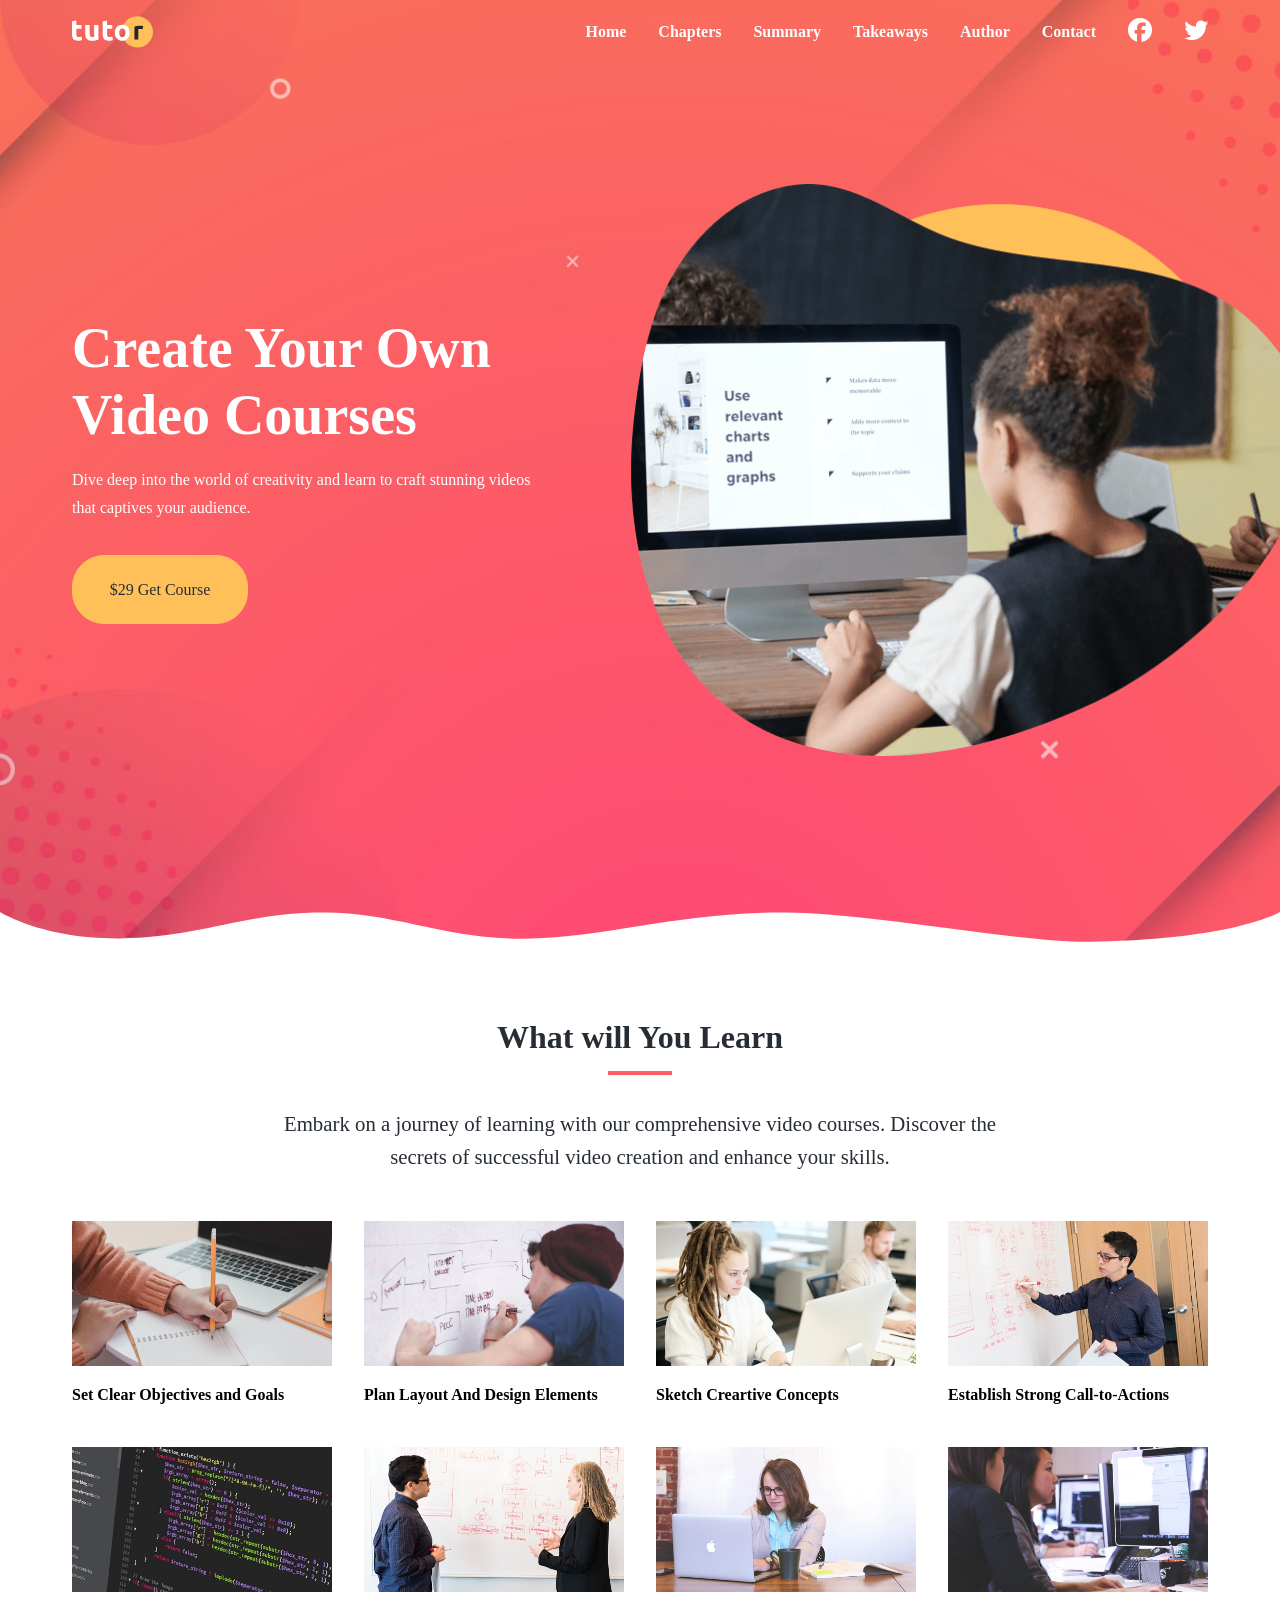
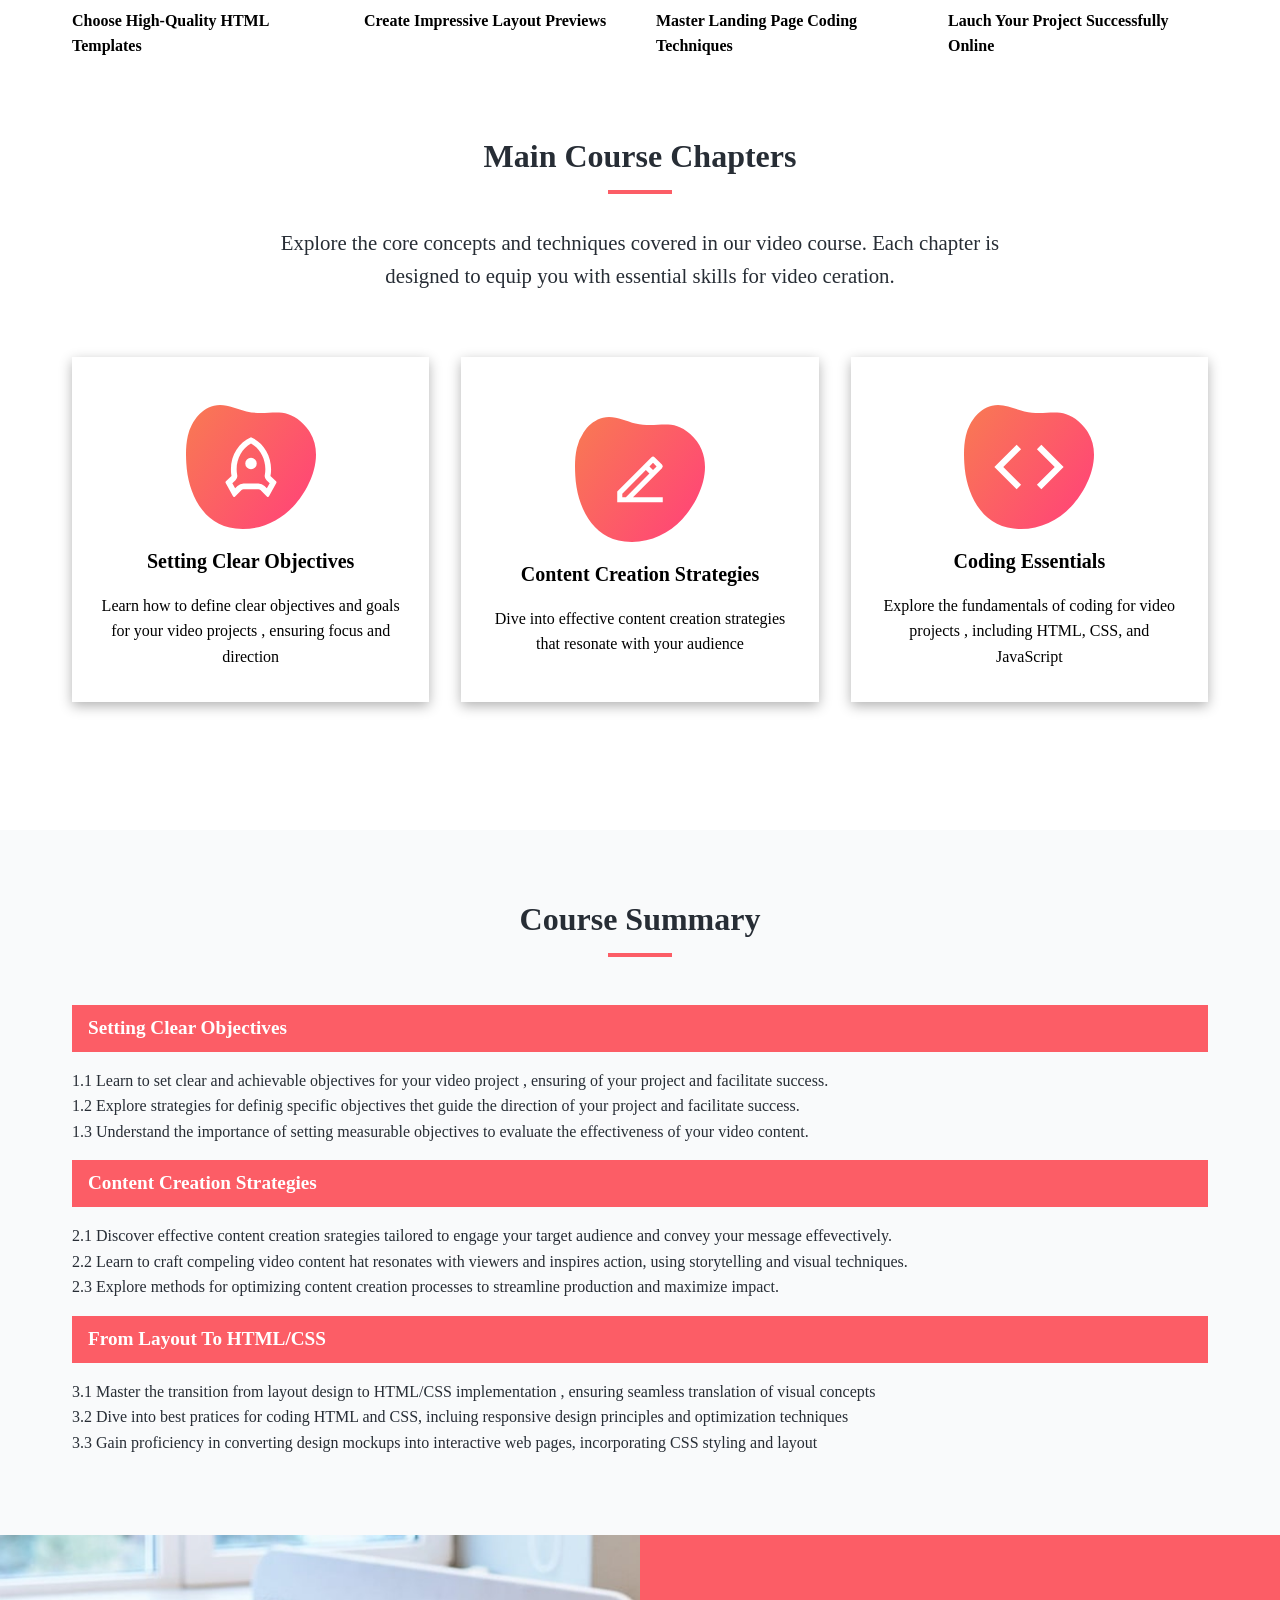
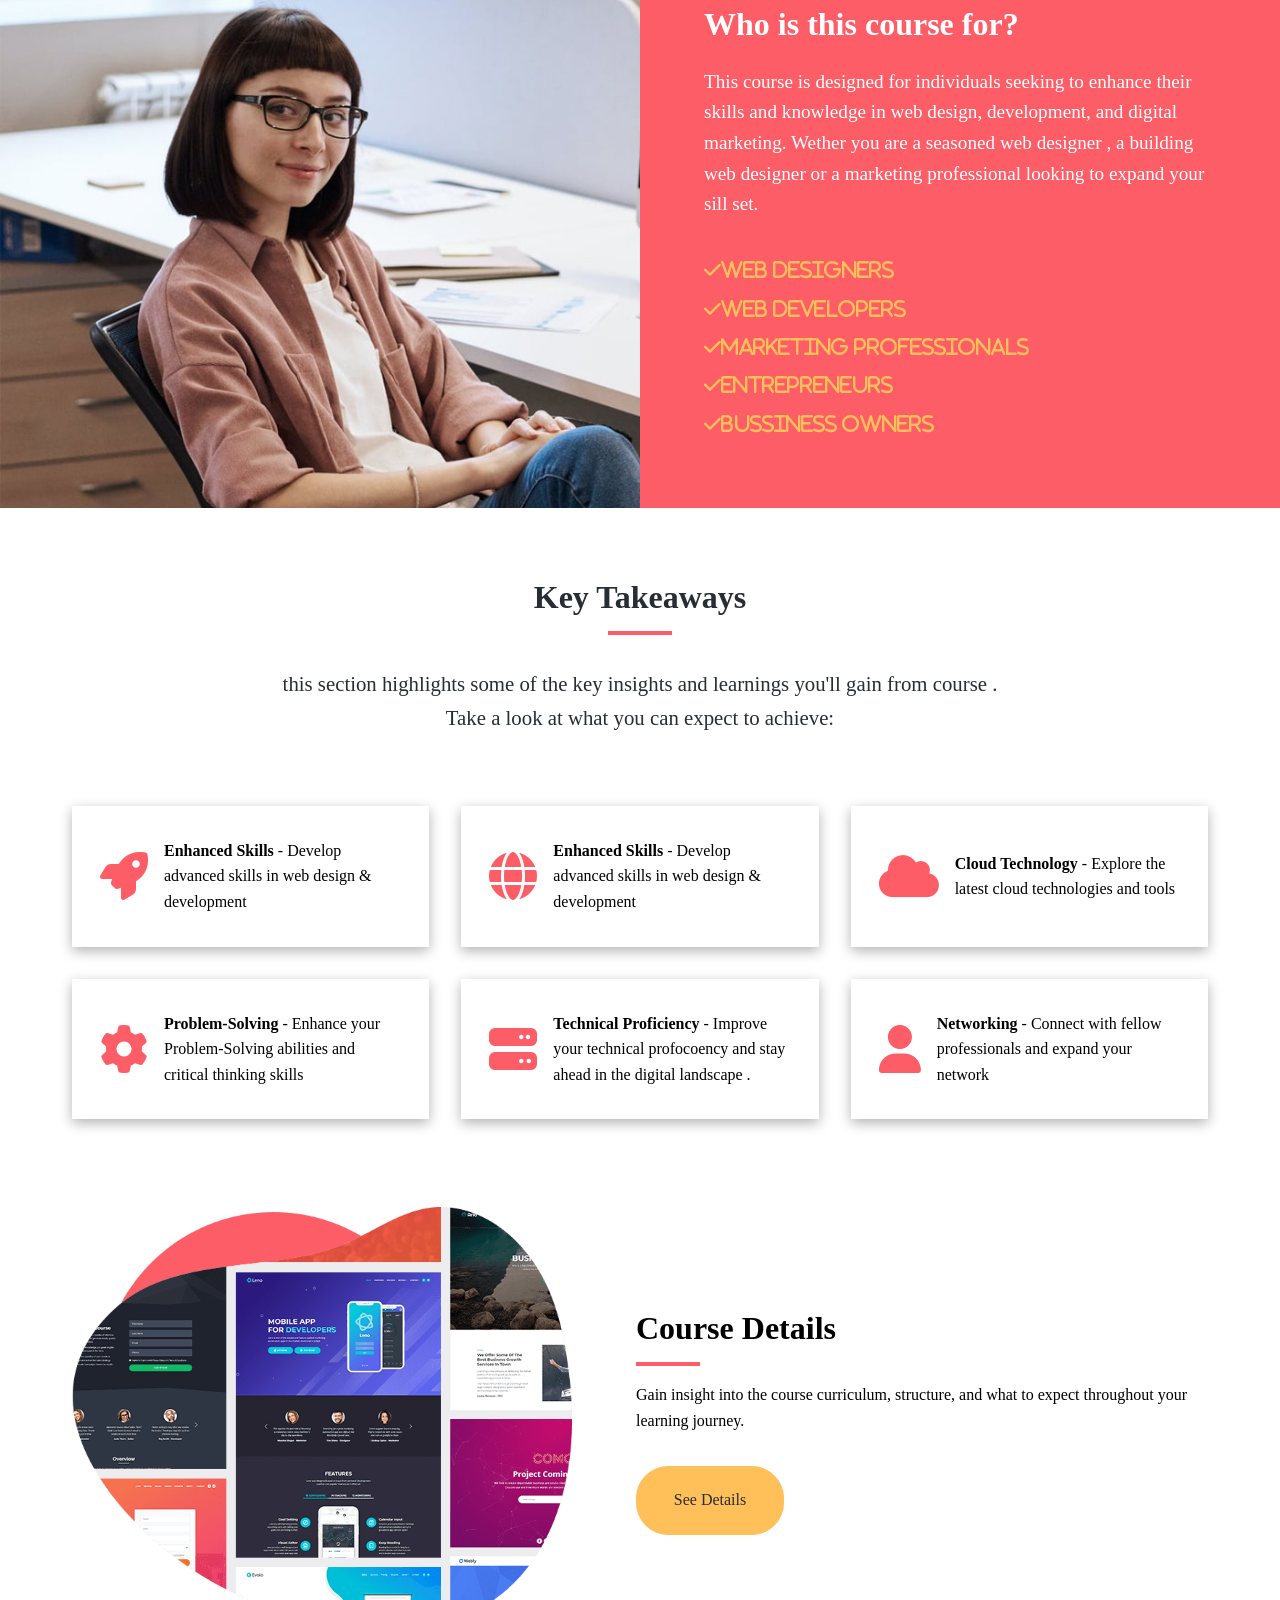
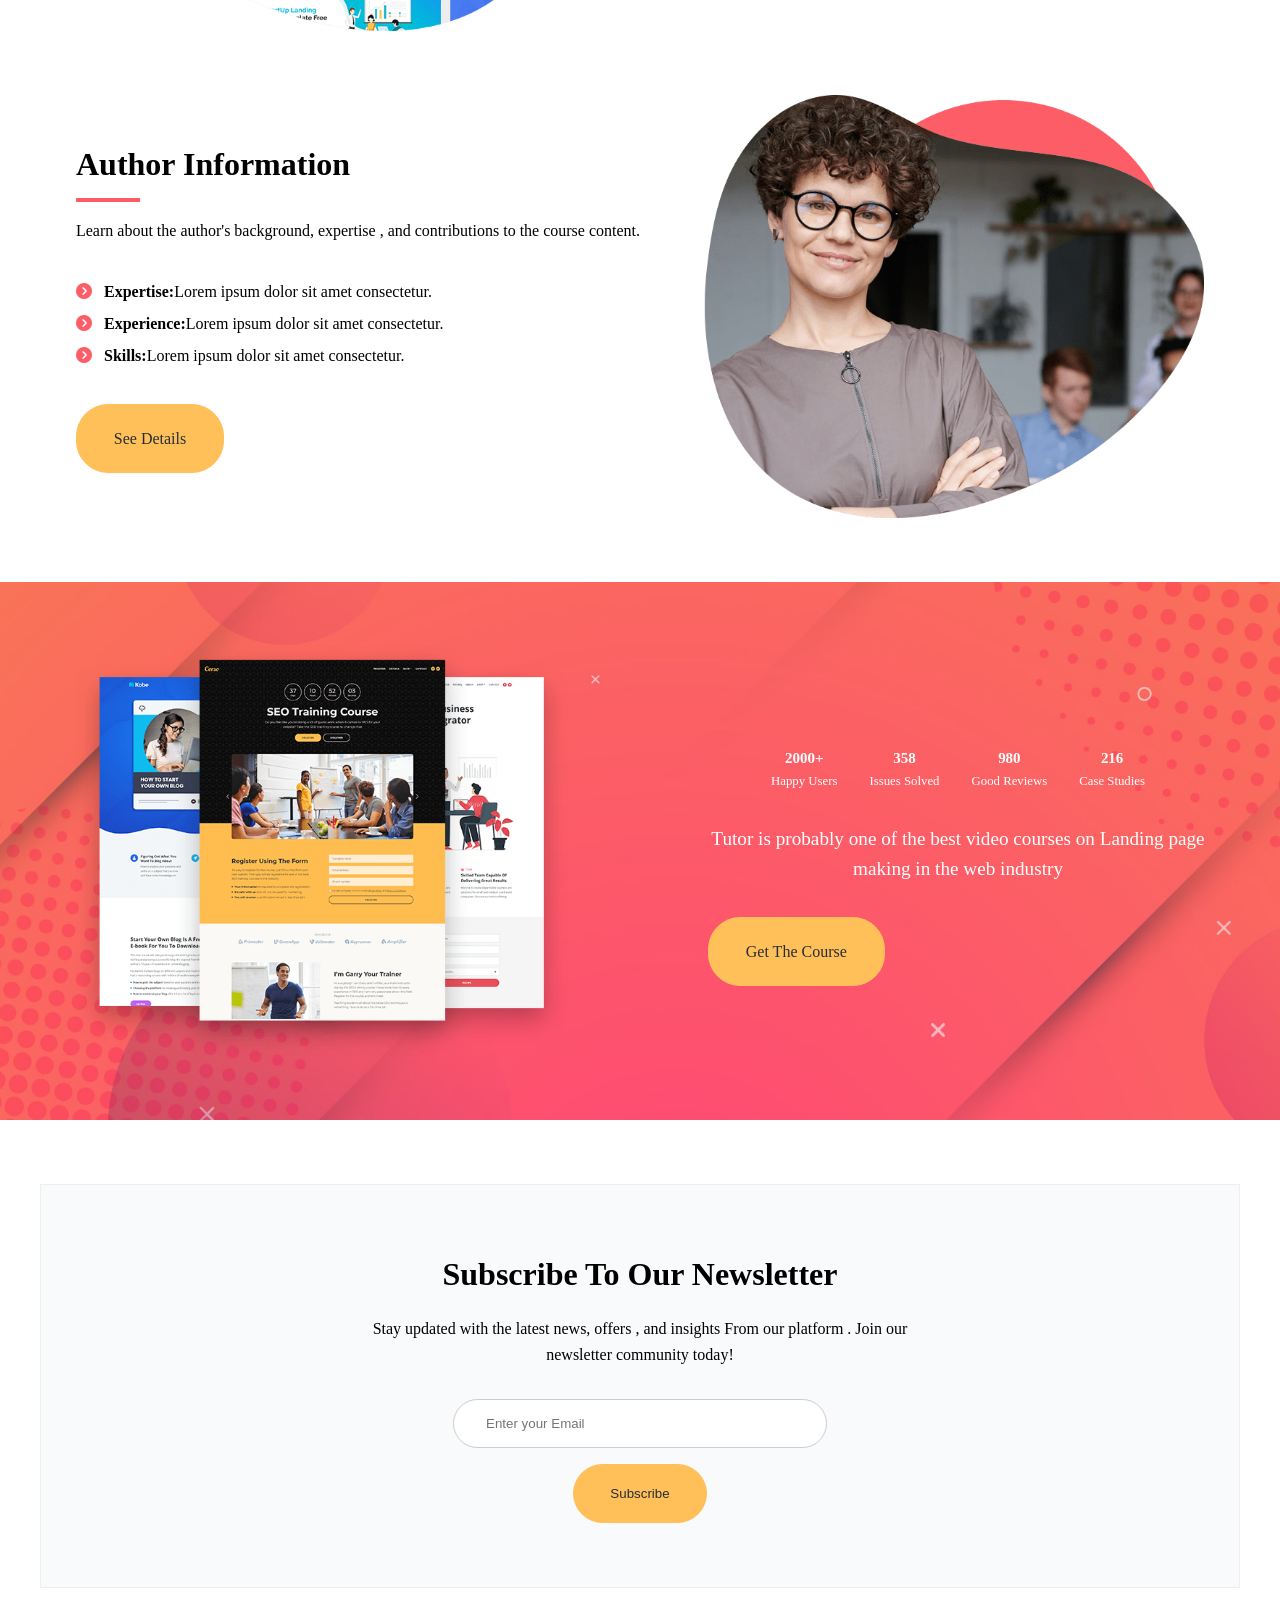
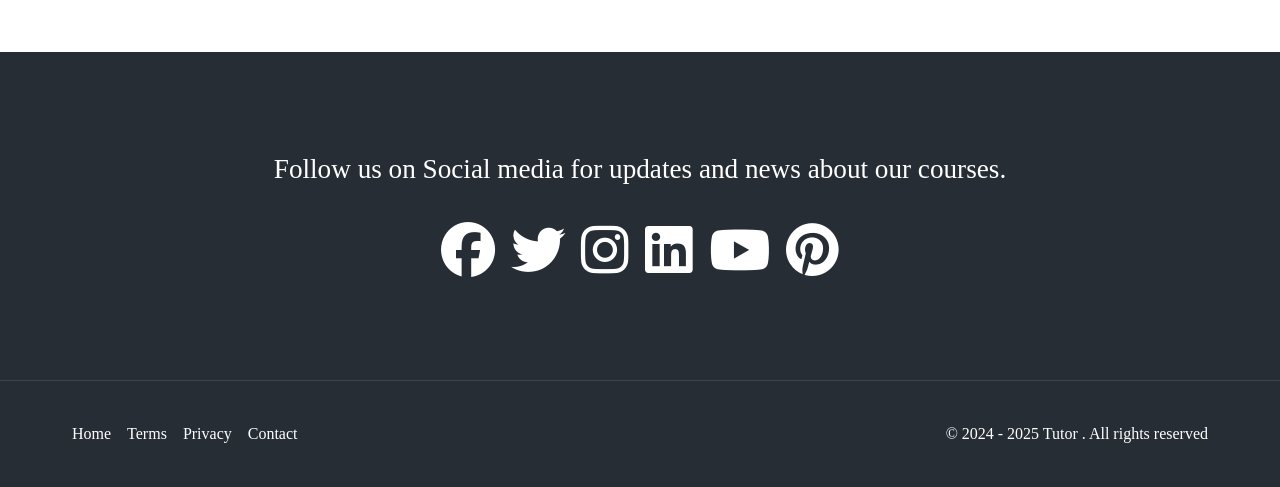
<file: index.html>
<!DOCTYPE html>
<html lang="en">
<head>
    <meta charset="UTF-8">
    <meta name="viewport" content="width=device-width, initial-scale=1.0">
    <link 
    rel="stylesheet" 
    href="https://cdnjs.cloudflare.com/ajax/libs/font-awesome/6.6.0/css/all.min.css"
     integrity="sha512-Kc323vGBEqzTmouAECnVceyQqyqdsSiqLQISBL
     29aUW4U/M7pSPA/gEUZQqv1cwx4OnYxTxve5UMg5GT6L4JJg==" 
     crossorigin="anonymous" referrerpolicy="no-referrer" 
     />
     <!-- This line help to put the check marks and also icon -->
    <link rel="stylesheet" href="https://cdnjs.cloudflare.com/ajax/libs/font-awesome/6.6.0/css/all.min.css" />
    <link rel="stylesheet" href="./CSS/style.css">
    <link rel="icon" href="./images/favicon.png">
    <title>Welcome To Tutor</title>
</head>
<body>
    <nav class="navbar">
        <div class="navbar-flex container">
            <img src="images/logo.svg" alt="Tutor">

            <div class="main-menu-items">
                <ul class="main-menu-list">
                    <li>
                        <a href="#">Home</a>
                    </li>
                    <li>
                        <a href="#chapters">Chapters</a>
                    </li>
                    <li>
                        <a href="#summary">Summary</a>
                    </li>
                    <li>
                        <a href="#takeaways">Takeaways</a>
                    </li>
                    <li>
                        <a href="#author">Author</a>
                    </li>
                    <li>
                        <a href="#contact.html">Contact</a>
                    </li>
                    <li>
                        <a href="facebook.com" target="_blank">
                            <i class="fa-brands fa-facebook"></i>
                        </a>
                    </li>
                    <li>
                        <a href="twitter.com" target="_blank">
                            <i class="fa-brands fa-twitter"></i>
                        </a>
                    </li>
                </ul>
            </div>

            <!-- Mobile Menu -->
             <div class="mobile-menu">
                <div class="mobile-menu-toggle">
                    <i class="fas fa-bars fa-2x"></i>
                </div>
                <!-- Mobile Menu Items-->
                <div class="mobile-menu-items ">
                    <ul class="mobile-menu-list">
                        <li>
                            <a href="#">Home</a>
                        </li>
                        <li>
                            <a href="#chapters">Chapters</a>
                        </li>
                        <li>
                            <a href="#summary">Summary</a>
                        </li>
                        <li>
                            <a href="#takeaways">Takeaways</a>
                        </li>
                        <li>
                            <a href="#author">Author</a>
                        </li>
                        <li>
                            <a href="#contact.html">Contact</a>
                        </li>
                        <li>
                            <a href="facebook.com" target="_blank">
                                <i class="fa-brands fa-facebook"></i>
                            </a>
                        </li>
                        <li>
                            <a href="twitter.com" target="_blank">
                                <i class="fa-brands fa-twitter"></i>
                            </a>
                        </li>
                    </ul>
                </div>
             </div>
        </div>
    </nav>

    <!-- Hero -->
     <header class="hero">
        <div class="container hero-flex">
            <div class="hero-content">
                <h1>Create Your Own Video Courses </h1>
                <p>
                    Dive deep into the world of creativity and learn to craft 
                    stunning videos that captives your audience.
                </p>
                <a href="#" class="btn">$29 Get Course</a>
            </div>
            <img src="images/header-course.png" alt="hero">
        </div>
        
        <svg
        class="frame-decoration"
        data-name="Layer 2"
        xmlns="http://www.w3.org/2000/svg"
        preserveAspectRatio="none"
        viewBox="0 0 1920 192.275"
    >
        <defs>
            <style>
                .cls-1 {
                    fill: #ffffff;
                }
            </style>
        </defs>   
        <title>frame-decoration</title>   
        <path 
            class="cls-1"
            d="M0,158.755s63.9,52.163,179.472,50.736c121.494-1.5,185.839-49.738,305.984-49.733,
            109.21,0,181.491,51.733,300.537,50.233,123.941-1.562,225.214-50.126,390.43-50.374,
            123.821-.185,353.982,58.374,458.976,56.373,217.907-4.153,284.6-57.236,284.6-57.236V351.03H0V158.755Z"
            transform="translate(0 -158.755)"
        />
    </svg>
      
     </header>

     <!-- Learn Section -->
      <section class="learn">
        <div class="container">
          <div class="section-header">
             <h2>What will You Learn </h2>
              <div class="heading-border"></div>
             <p>
                Embark on a journey of learning with our comprehensive video courses.
                Discover the secrets of successful video creation and enhance your skills.
             </p>
           </div>

           <div class="topics">
            <div class="topic">
                <div class="topic-image">
                    <img src="images/description-1.jpg" alt="topic">
                </div>
                <div class="topic-text">
                    <h3>Set Clear Objectives and Goals</h3>
                </div>
            </div>
            <div class="topic">
                <div class="topic-image">
                    <img src="images/description-2.jpg" alt="alternative">
                </div>
                <div class="topic-text">
                    <h3>Plan Layout And Design Elements</h3>
                </div>
            </div>
            <div class="topic">
                <div class="topic-image">
                    <img src="images/description-3.jpg" alt="alternative">
                </div>
                <div class="topic-text">
                    <h3>Sketch Creartive Concepts</h3>
                </div>
            </div>
            <div class="topic">
                <div class="topic-image">
                    <img src="images/description-4.jpg" alt="alternative">
                </div>
                <div class="topic-text">
                    <h3>Establish Strong Call-to-Actions</h3>
                </div>
            </div>
            <div class="topic">
                <div class="topic-image">
                    <img src="images/description-5.jpg" alt="alternative">
                </div>
                <div class="topic-text">
                    <h3>Choose High-Quality HTML Templates</h3>
                </div>
            </div>
            <div class="topic">
                <div class="topic-image">
                    <img src="images/description-6.jpg" alt="alternative">
                </div>
                <div class="topic-text">
                    <h3>Create Impressive Layout Previews</h3>
                </div>
            </div>
            <div class="topic">
                <div class="topic-image">
                    <img src="images/description-7.jpg" alt="alternative">
                </div>
                <div class="topic-text">
                    <h3>Master Landing Page Coding Techniques</h3>
                </div>
            </div>
            <div class="topic">
                <div class="topic-image">
                    <img src="images/description-8.jpg" alt="alternative">
                </div>
                <div class="topic-text">
                    <h3>Lauch Your Project Successfully Online</h3>
                </div>
            </div>
           </div>
        </div>
      </section>

      <!-- Course Chapter Section -->
       <section class="chapters section" id="chapters">
        <div class="container">
            <div class="section-header">
                <h2>Main Course Chapters</h2>
                <div class="heading-border"></div>
                <p>
                    Explore the core concepts and techniques covered in our video course. 
                    Each chapter is designed to equip you with essential skills for video ceration.
                </p>
            </div>
            <div class="chapter-cards">
                <div class="card">
                    <img src="images/chapters-icon-1.svg" alt="chapter 1">
                    <h3>Setting Clear Objectives</h3>
                    <p>
                        Learn how to define clear objectives and goals for
                         your video projects , ensuring focus and direction
                    </p>
                </div>
                <div class="card">
                    <img src="images/chapters-icon-2.svg" alt="chapter 2">
                    <h3>Content Creation Strategies </h3>
                    <p>
                       Dive into effective content creation strategies that resonate
                       with your audience
                    </p>
                </div>
                <div class="card">
                    <img src="images/chapters-icon-3.svg" alt="chapter 3">
                    <h3>Coding Essentials</h3>
                    <p>
                        Explore the fundamentals of coding for video projects , including HTML,
                        CSS, and JavaScript
                    </p>
                </div>
            </div>
        </div>
       </section>

       <!-- Course Summary-->
        <section class="summary" id="summary">
            <div class="container">
                <div class="section-header">
                    <h2>Course Summary</h2>
                    <div class="heading-border"></div>
                </div>
                <div class="ection-lists">
                    <div class="list">
                        <div class="list-header">Setting Clear Objectives</div>
                        <div class="list-item">
                            1.1 Learn to set clear and achievable objectives for your video project 
                            , ensuring of your project and facilitate success.
                        </div>
                        <div class="list-item">
                            1.2 Explore strategies for definig specific objectives thet guide the 
                            direction of your project and facilitate success.
                        </div>
                        <div class="list-item">
                            1.3 Understand the importance of setting measurable objectives to 
                            evaluate the effectiveness of your video content.
                        </div>
                    </div>

                    <div class="list">
                        <div class="list-header">Content Creation Strategies</div>
                        <div class="list-item">
                            2.1 Discover effective content creation srategies tailored to 
                            engage your target audience and convey your message effevectively.
                        </div>
                        <div class="list-item">
                            2.2 Learn to craft compeling video content hat resonates with 
                            viewers and inspires action, using storytelling and visual techniques.
                        </div>
                        <div class="list-item">
                            2.3 Explore methods for optimizing content creation processes to 
                            streamline production and maximize impact.
                        </div>
                    </div>

                    <div class="list">
                        <div class="list-header">From Layout To HTML/CSS</div>
                        <div class="list-item">
                            3.1 Master the transition from layout design to HTML/CSS
                            implementation , ensuring seamless translation of visual concepts
                        </div>
                        <div class="list-item">
                            3.2 Dive into best pratices for coding HTML and CSS, incluing 
                            responsive design principles and optimization techniques
                        </div>
                        <div class="list-item">
                            3.3 Gain proficiency in converting design mockups into interactive web
                            pages, incorporating CSS styling and layout
                        </div>
                    </div>
                </div>
            </div>
        </section>

        <!-- Info -->
         <section class="info" id="info">
            <div class="info-container">
                <div class="info-left"></div>
                <div class="info-content">
                    <h2>Who is this course for?</h2>
                    <p>
                        This course is designed for individuals seeking to enhance their skills 
                        and knowledge in web design, development, and digital marketing. Wether you 
                        are a seasoned web designer , a building web designer or a marketing professional 
                        looking to expand your sill set.
                    </p>
                    <ul>
                        <li><i class="fas fa-check">Web Designers</i></li>
                        <li><i class="fas fa-check">Web Developers</i></li>
                        <li><i class="fas fa-check">Marketing Professionals</i></li>
                        <li><i class="fas fa-check">Entrepreneurs</i></li>
                        <li><i class="fas fa-check">Bussiness Owners</i></li>
                    </ul>
                </div>
            </div>
        </section>

         <!-- Takeaways -->
        <section class="takeaways section" id="takeaways">
            <div class="container">
                <div class="section-header">
                    <h2>Key Takeaways</h2>
                    <div class="heading-border"></div>
                    <p>
                        this section highlights some of the key insights and learnings you'll
                        gain from course . Take a look at what you can expect to achieve:
                    </p>
                </div>
                <div class="takeaways-cards">
                    <div class="card">
                        <i class="fas fa-rocket fa-3x text-primary"></i>
                        <p>
                            <strong>Enhanced Skills</strong> - Develop advanced skills in web 
                            design & development
                        </p>
                    </div>
                    <div class="card">
                        <i class="fas fa-globe fa-3x text-primary"></i>
                        <p>
                            <strong>Enhanced Skills</strong> - Develop advanced skills in web 
                            design & development
                        </p>
                    </div>
                    <div class="card">
                        <i class="fas fa-cloud fa-3x text-primary"></i>
                        <p>
                            <strong>Cloud Technology</strong> - Explore the latest cloud
                            technologies and tools 
                        </p>
                    </div>
                    <div class="card">
                        <i class="fas fa-cog fa-3x text-primary"></i>
                        <p>
                            <strong>Problem-Solving</strong> - Enhance your Problem-Solving
                            abilities and critical thinking skills 
                        </p>
                    </div>
                    <div class="card">
                        <i class="fas fa-server fa-3x text-primary"></i>
                        <p>
                            <strong>Technical Proficiency</strong> - Improve your technical profocoency and 
                            stay ahead in the digital landscape .
                        </p>
                    </div>
                    <div class="card">
                        <i class="fas fa-user fa-3x text-primary"></i>
                        <p>
                            <strong>Networking</strong> - Connect with fellow professionals and
                            expand your network 
                        </p>
                    </div>
                </div>
            </div>
        </section>

        <!-- Course Details  -->
         <section class="details section" id="details">
            <div class="container details-flex">
                <img src="images/details.png" alt="details">
                <div class="details-content">
                    <h2>Course Details</h2>
                    <div class="heading-border"></div>
                    <p>
                        Gain insight into the course curriculum, structure, and what to expect 
                        throughout your learning journey.
                    </p>
                    <a href="" class="btn">See Details</a>
                </div>
            </div>
         </section>

         <!-- Author Info  -->
         <section class="details section" id="author">
            <div class="container details-flex">
                <img src="images/author.png" alt="details">
                <div class="details-content">
                    <h2>Author Information</h2>
                    <div class="heading-border"></div>
                    <p>
                        Learn about the author's background, expertise , and contributions to the 
                        course content.
                    </p>
                    <ul>
                        <li>
                            <i class="fas fa-chevron-circle-right text-primary"></i>
                            <strong>Expertise:</strong>Lorem ipsum dolor sit amet consectetur.
                        </li>
                        <li>
                            <i class="fas fa-chevron-circle-right text-primary"></i>
                            <strong>Experience:</strong>Lorem ipsum dolor sit amet consectetur.
                        </li>
                        <li>
                            <i class="fas fa-chevron-circle-right text-primary"></i>
                            <strong>Skills:</strong>Lorem ipsum dolor sit amet consectetur.
                        </li>
                    </ul>
                    <a href="" class="btn">See Details</a>
                </div>
            </div>
         </section>

         <!-- Stats  -->
          <section class="stats section" id="stats">
            <div class="container stats-flex">
                <img src="images/stats.png" alt="stats">
                <div class="stats-content">
                    <div class="stats-numbers">
                        <div>
                            <h3>2000+</h3>
                            <p>Happy Users</p>
                        </div>
                        <div>
                            <h3>358</h3>
                            <p>Issues Solved</p>
                        </div>
                        <div>
                            <h3>980</h3>
                            <p>Good Reviews</p>
                        </div>
                        <div>
                            <h3>216</h3>
                            <p>Case Studies</p>
                        </div>
                    </div>

                    <p class="stats-text">
                        Tutor is probably one of the best video courses on Landing
                        page making in the web industry
                    </p>
                    <a href="#" class="btn">Get The Course</a>
                </div>
            </div>
          </section>

          <!-- Newsletter  -->
           <section class="newsletter section" id="newsletter">
             <div class="container newsletter-flex">
                <h2>Subscribe To Our Newsletter</h2>
                <p>
                    Stay updated with the latest news, offers , and insights From
                    our platform . Join our newsletter community today!
                </p>
                <form >
                    <input type="email" name="email" id="email" placeholder="Enter your Email">
                    <button type="Submit" class="btn">Subscribe</button>
                </form>
             </div>
           </section>

           <!-- Social  -->
            <section class="social section">
                <div class="container">
                    <p>
                        Follow us on Social media for updates and news about our 
                        courses.
                    </p>
                    <div class="social-icons">
                        <a href="#"><i class="fa-brands fa-facebook fa-2x"></i></a>
                        <a href="#"><i class="fa-brands fa-twitter fa-2x"></i></a>
                        <a href="#"><i class="fa-brands fa-instagram fa-2x"></i></a>
                        <a href="#"><i class="fa-brands fa-linkedin fa-2x"></i></a>
                        <a href="#"><i class="fa-brands fa-youtube fa-2x"></i></a>
                        <a href="#"><i class="fa-brands fa-pinterest fa-2x"></i></a>
                    </div>
                </div>
            </section>

            <footer class="footer"> 
                <div class="container footer-flex">
                    <ul class="footer-links">
                        <li><a href="#">Home</a></li>
                        <li><a href="#">Terms</a></li>
                        <li><a href="#">Privacy</a></li>
                        <li><a href="contact.html">Contact</a></li>
                    </ul>
                    <p>&copy; 2024 - 2025 Tutor . All rights reserved </p>
                </div>
            </footer>

    <script src="js/script.js"></script>
</body>
</html>
</file>
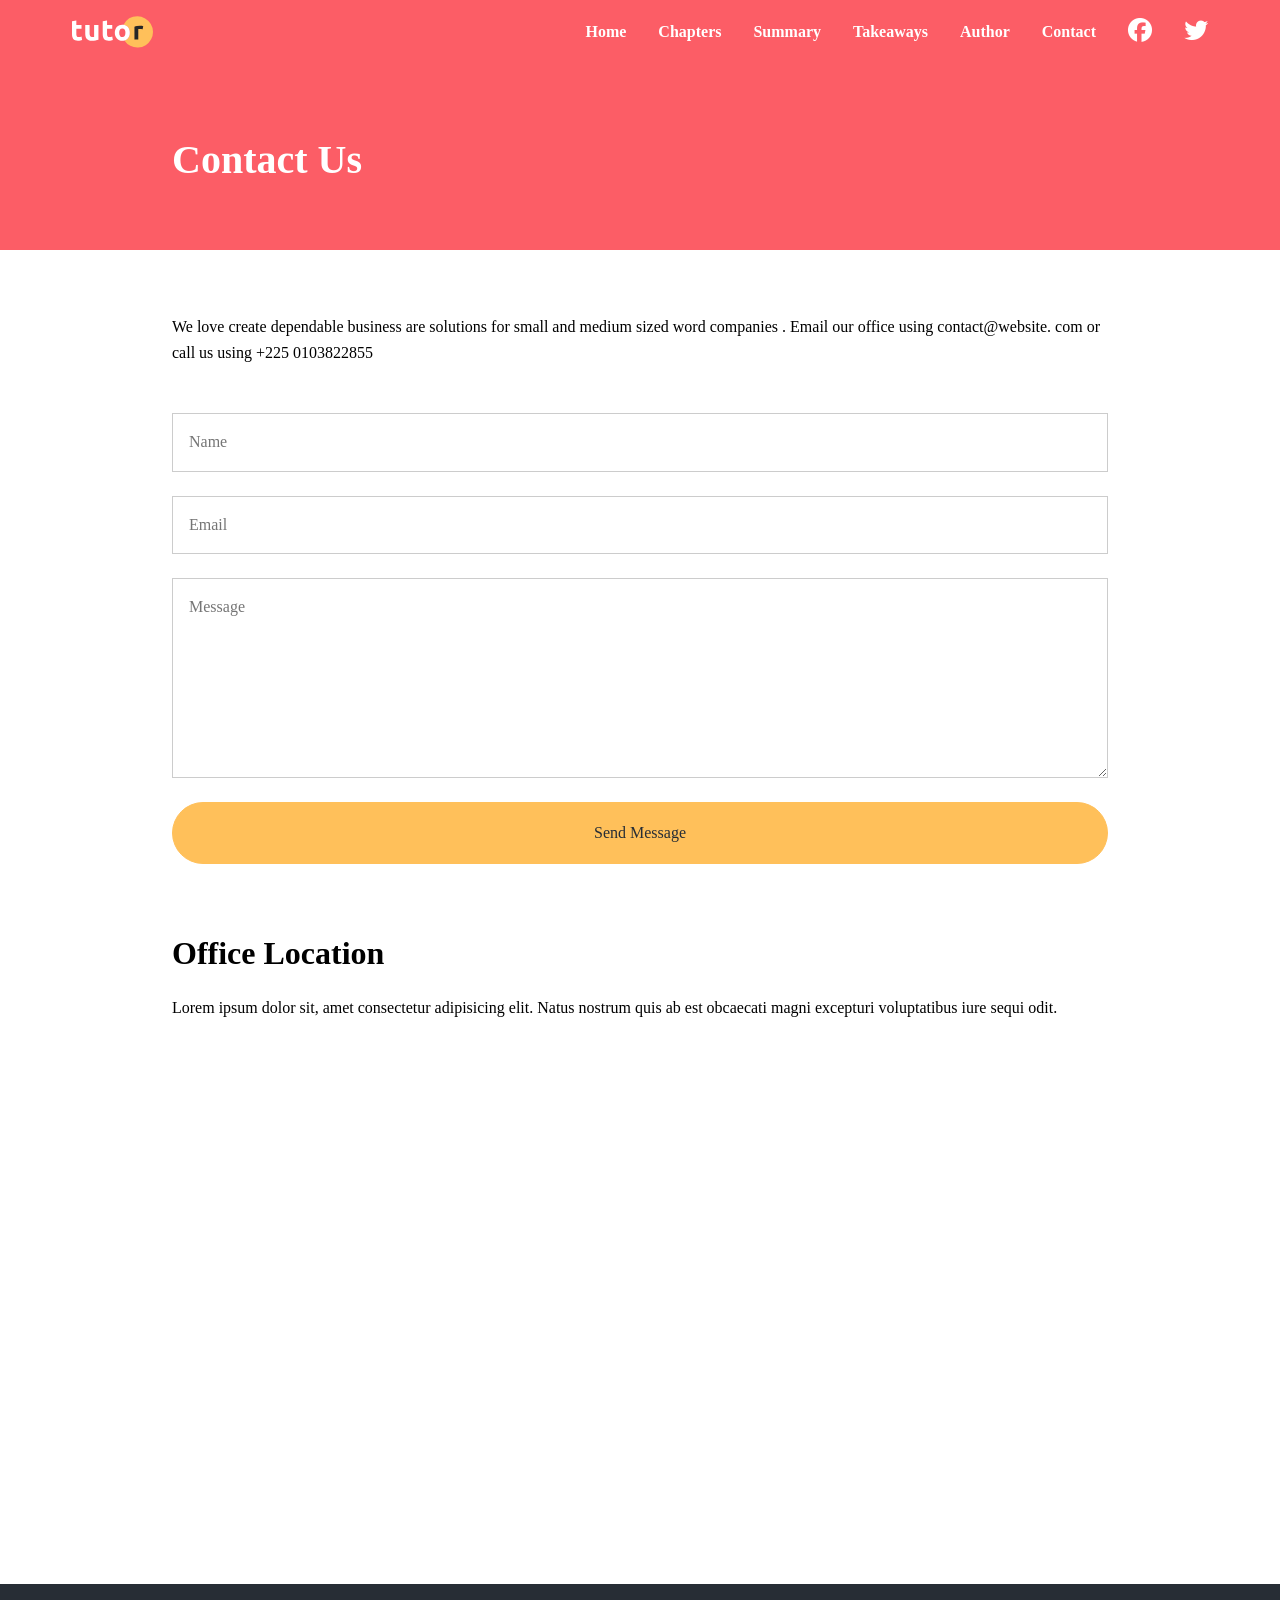
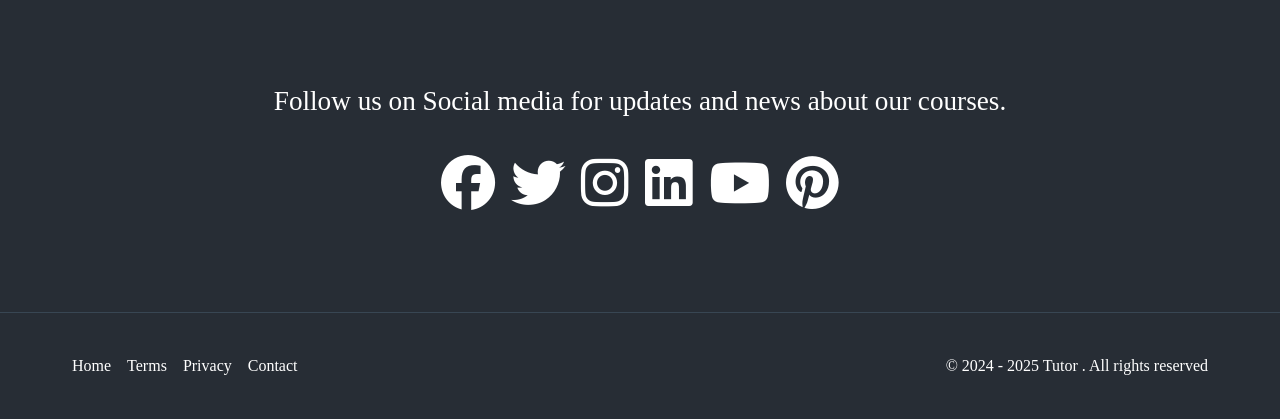
<file: contact.html>
<!DOCTYPE html>
<html lang="en">
<head>
    <meta charset="UTF-8">
    <meta name="viewport" content="width=device-width, initial-scale=1.0">
    <link 
    rel="stylesheet" 
    href="https://cdnjs.cloudflare.com/ajax/libs/font-awesome/6.6.0/css/all.min.css"
     integrity="sha512-Kc323vGBEqzTmouAECnVceyQqyqdsSiqLQISBL
     29aUW4U/M7pSPA/gEUZQqv1cwx4OnYxTxve5UMg5GT6L4JJg==" 
     crossorigin="anonymous" referrerpolicy="no-referrer" 
     />
     <!-- This line help to put the check marks and also icon -->
    <link rel="stylesheet" href="https://cdnjs.cloudflare.com/ajax/libs/font-awesome/6.6.0/css/all.min.css" />
    <link rel="stylesheet" href="./CSS/style.css">
    <link rel="icon" href="./images/favicon.png">
    <title>Welcome To Tutor</title>
</head>
<body>
    <nav class="navbar">
        <div class="navbar-flex container">
            <img src="images/logo.svg" alt="Tutor">

            <div class="main-menu-items">
                <ul class="main-menu-list">
                    <li>
                        <a href="#">Home</a>
                    </li>
                    <li>
                        <a href="#chapters">Chapters</a>
                    </li>
                    <li>
                        <a href="#summary">Summary</a>
                    </li>
                    <li>
                        <a href="#takeaways">Takeaways</a>
                    </li>
                    <li>
                        <a href="#author">Author</a>
                    </li>
                    <li>
                        <a href="#contact.html">Contact</a>
                    </li>
                    <li>
                        <a href="facebook.com" target="_blank">
                            <i class="fa-brands fa-facebook"></i>
                        </a>
                    </li>
                    <li>
                        <a href="twitter.com" target="_blank">
                            <i class="fa-brands fa-twitter"></i>
                        </a>
                    </li>
                </ul>
            </div>

            <!-- Mobile Menu -->
             <div class="mobile-menu">
                <div class="mobile-menu-toggle">
                    <i class="fas fa-bars fa-2x"></i>
                </div>
                <!-- Mobile Menu Items-->
                <div class="mobile-menu-items ">
                    <ul class="mobile-menu-list">
                        <li>
                            <a href="#">Home</a>
                        </li>
                        <li>
                            <a href="#chapters">Chapters</a>
                        </li>
                        <li>
                            <a href="#summary">Summary</a>
                        </li>
                        <li>
                            <a href="#takeaways">Takeaways</a>
                        </li>
                        <li>
                            <a href="#author">Author</a>
                        </li>
                        <li>
                            <a href="#contact.html">Contact</a>
                        </li>
                        <li>
                            <a href="facebook.com" target="_blank">
                                <i class="fa-brands fa-facebook"></i>
                            </a>
                        </li>
                        <li>
                            <a href="twitter.com" target="_blank">
                                <i class="fa-brands fa-twitter"></i>
                            </a>
                        </li>
                    </ul>
                </div>
             </div>
        </div>
    </nav>
        <!-- Inner Header-->
         <header class="inner-header">
            <div class="container-sm">
                <h1>Contact Us</h1>
            </div>
         </header>

         <section class="contact-form section">
            <div class="container-sm">
                <p>
                    We love create dependable business are solutions for small and medium 
                    sized word companies . Email our office using contact@website.
                    com or call us using +225 0103822855
                </p>

                <form>
                    <input type="text" name="name" placeholder="Name">
                    <input type="email" name="email" placeholder="Email">
                    <textarea name="message" placeholder="Message"></textarea>
                    <button type="submit" class="btn">Send Message</button>
                </form>
            </div>
         </section>

         <!-- Location -->
            <section class="location section">
                <div class="container-sm">
                    <h2>Office Location</h2>
                    <p>Lorem ipsum dolor sit, amet consectetur 
                        adipisicing elit. Natus nostrum quis ab est obcaecati 
                        magni excepturi voluptatibus iure sequi odit.</p>
                        <div class="map">
                            <iframe 
                            src="https://www.google.com/maps/embed?pb=!1m18!1m12!1m3!1d1241.5303553091994!2d-0.14076024298621118!3d51.51210217963597!2m3!1f0!2f0!3f0!3m2!1i1024!2i768!4f13.1!3m3!1m2!1s0x487604d502268421%3A0x6a7d62889992f993!2sRegent+St%2C+Soho%2C+London+W1B+5TH%2C+UK!5e0!3m2!1sen!2sro!4v1476174541049" 
                            allowfullscreen>
                        </iframe>
                        </div>
                </div>
            </section>



           <!-- Social  -->
            <section class="social section">
                <div class="container">
                    <p>
                        Follow us on Social media for updates and news about our 
                        courses.
                    </p>
                    <div class="social-icons">
                        <a href="#"><i class="fa-brands fa-facebook fa-2x"></i></a>
                        <a href="#"><i class="fa-brands fa-twitter fa-2x"></i></a>
                        <a href="#"><i class="fa-brands fa-instagram fa-2x"></i></a>
                        <a href="#"><i class="fa-brands fa-linkedin fa-2x"></i></a>
                        <a href="#"><i class="fa-brands fa-youtube fa-2x"></i></a>
                        <a href="#"><i class="fa-brands fa-pinterest fa-2x"></i></a>
                    </div>
                </div>
            </section>

            <footer class="footer"> 
                <div class="container footer-flex">
                    <ul class="footer-links">
                        <li><a href="#">Home</a></li>
                        <li><a href="#">Terms</a></li>
                        <li><a href="#">Privacy</a></li>
                        <li><a href="contact.html">Contact</a></li>
                    </ul>
                    <p>&copy; 2024 - 2025 Tutor . All rights reserved </p>
                </div>
            </footer>

    <script src="js/script.js"></script>
</body>
</html>
</file>
<file: CSS/style.css>
*,
*::before,
*::after{
    margin: 0;
    padding: 0;
    box-sizing: border-box;
}

:root{
    --primary-color: #fc5d66;
    --secondary-color: #ffc05a;
    --light-color: #f9fafb;
    --dark-color: #272d35;
}

html,
body{
    font-family: 'Times New Roman', Times, serif;
    line-height: 1.6;
    scroll-behavior: smooth;
}

a{
    text-decoration: none;
}

ul{
    list-style: none;
}

img{
    max-width: 100%;
}

/* Utility Classes */

.container {
    max-width: 1200px;
    margin: 0 auto;
    padding: 0 2rem;
}

.container-sm{
    max-width: 1000px;
    margin: 0 auto;
    padding: 0 2rem;
}

.btn{
    display: inline-block;
    padding: 1.3rem 2.3rem;
    border: 1px solid var(--secondary-color);
    border-radius: 32px;
    background: var(--secondary-color);
    color: var(--dark-color);
    cursor: pointer;
    transition: all 0.2s;
}

.btn:hover{
    background: var(--primary-color);
    color: #fff;
    border-color:#fff;
}

/* Text Classes*/
.text-primary {
    color: var(--primary-color);
}

.text-secondary {
    color: var(--secondary-color);
}

.section{
    margin: 4rem 0;
}

/* Section Header*/
.section-header{
    max-width: 750px;
    margin: 0 auto;
    text-align: center;
    margin-bottom: 3rem;
}

.section-header h2{
    font-size: 2rem;
    font-weight: 700;
    color: var(--dark-color);
    margin-bottom: 0.5rem;
}

.section-header{
    font-size: 1.3rem;
    color: var(--dark-color);
}

.heading-border{
    width: 64px;
    height: 4px;
    background: var(--primary-color);
    margin: 0 auto 2rem;
}

/* Card*/
.card{
    display: flex;
    flex-direction: column;
    align-items: center;
    justify-content: center;
    text-align: center;
    padding: 2rem 1.75rem;
    background: #fff;
    box-shadow: 0 4px 12px 0 rgba(0, 0, 0, 0.3);
}

/* Navbar */
.navbar{
    background: transparent;
    color: white;
    padding: 1rem 2rem;
    position: fixed;
    top: 0;
    right: 0;
    left: 0;
    z-index: 1000;
    transition: background-color 0.3s ease-in-out;
}

.navbar.navbar-scroll{
    background-color: rgba(235, 77, 85, 0.8);
    backdrop-filter: blur(10px);
}

.navbar-flex{
    display: flex;
    justify-content: space-between;
    align-items: center;
}

.navbar img{
    width: 81px;
    height: 32px;
}

.navbar .main-menu-list{
    display: flex;
    align-items: center;
    gap: 2rem;
    font-weight: 600;
}

.navbar a{
    color: #fff;
}

.navbar a:hover{
    color: var(--secondary-color);
}

.navbar i{
    font-size: 1.5rem;
}

/* Mobile Menu */
.mobile-menu{
    display: none;
  }

.navbar .mobile-menu-togggle{
    color: #fff;
    cursor: pointer;
}

.navbar .mobile-menu-items{
    position: absolute;
    top: 100%;
    left: 0;
    width: 100%;
    background: rgba(0, 0, 0, 0.8);
    opacity: 0.95;
    padding: 3rem 2rem;
    text-align: center;
    box-shadow: 0 2px 5px rgba(0, 0, 0, 0.1);
    border-top: 1px solid rgba(255, 255, 255, 0.1);
    transform: translateX(100%);
    transition: transform 0.3s ease;
}

.navbar .mobile-menu-items.active{
    transform: translateX(0);
}

.navbar .mobile-menu-list{
    display: flex;
    flex-direction: column;
    gap: 2rem;
    font-size: 1.2rem;
}

.hero{
    background: #000 url('../images/header-background.jpg') center center/cover no-repeat;
    padding: 11.5rem 2rem 8rem;
    color: #fff;
    overflow-x: hidden;
    position: relative;
}

.hero-flex{
    display: flex;
    justify-content: space-between;
    align-items: center;
    gap: 6rem;
    padding-bottom: 8rem;
}

.hero h1{
    font-size: 3.5rem;
    line-height: 1.2;
    font-weight: 700;
    margin-bottom: 1rem;
}

.hero p{
    font-size: 1.2 rem;
    margin-bottom: 2rem;
    line-height: 1.8;
    font-weight: 400;
}

.hero img{
    width: 100%;
    margin-right:-100px ;
}

.hero .frame-decoration{
    position: absolute;
    bottom: 0;
    left: 0;
    width: 100%;
    height: 100px;
}

/* Topics */
.topics{
    display: grid;
    grid-template-columns: repeat(4,1fr);
    gap: 2rem;
}

.topic img{
    transition: transform 0.3s;
}

.topic img:hover{
    transform: scale(1.1);
}

.topic h3{
    font-size: 1rem;
    font-weight: 700;
    margin: 0.5rem 0;
}

/* Chapters Cards*/
.chapter-cards{
    display: grid;
    grid-template-columns: repeat(3,1fr);
    gap: 2rem;
    padding: 1rem 0 4rem;

}

.chapter-cards img{
    width: 130px;
    margin-top: 1rem;
}

.chapter-cards h3{
    font-size: 1.25rem;
    font-weight: 700;
    margin: 1rem 0;
}

/* Summary */
.summary{
    background: var(--light-color);
    color: var(--dark-color);
    padding: 4rem 2rem 5rem;
}

.summary .section-lists{
    background: #fff;
    padding: 2rem;
}

.summary .list-header{
    background: var(--primary-color);
    color: #fff;
    padding: 0.5rem 1rem;
    font-size: 1.2rem;
    font-weight: 700;
    margin: 1rem 0;
}
summary .list-item{
    padding: 1.4rem 1rem;
    border-bottom: 1px solid #f1f4f6;
    
}

summary .list-item:last-child{
    border-bottom: none;
}

/* Info Section */
.info-container {
    background: url('../images/audience.jpg') top center/cover no-repeat;
    display: flex;
}

.info-content {
    background-color: var(--primary-color);
    color: #fff;
    flex: 1;
    padding: 4rem;
}

.info-content h2{
    font-size: 2rem;
    margin-bottom: 1rem;
    font-weight: 700;
}

.info-content p {
    font-size: 1.2rem;
    margin-bottom: 2rem;
}

.info-content ul li {
    font-size: 1.2rem;
    line-height: 2;
}

.info-content i {
    margin-right: 0.5rem;
    color: var(--secondary-color);
}

.info-left{
    width: 50%;
}

/* TakeAways */
.takeaways-cards{
    display: grid;
    grid-template-columns: repeat(3, 1fr);
    gap: 2rem;
    padding: 1.5rem 0;
}

.takeaways-cards .card{
    flex-direction: row;
    text-align: left;
}

.takeaways-cards .card i {
    margin-right: 1rem;
}

/* Details */
.details .details-flex {
    display: flex;
    gap:  4rem;
    align-items: center;
    justify-content: center;
}

.details img{
    width: 100%;
    max-width: 500px;
}

.details h2{
    font-size: 2rem;
    font-weight: 700;
    margin-bottom: 0.5rem;
}

.details .heading-border{
    margin: 0;
}

.details p {
    margin: 1rem 0 2rem;
}

/* Author*/
.details + .details .details-flex {
    flex-direction: row-reverse;
}

.details ul{
    margin-bottom: 2rem;
}

.details ul li{
    line-height: 2;
}

.details i {
    margin-right: 0.5rem;
}

/* Stats */
.stats{
    background: #000 url('../images/stats-background.jpg') center
     center/cover no-repeat; 
     color: #fff;
}

.stats-flex{
    display: flex;
    justify-content: space-between;
    align-items: center;
    padding: 4rem 2rem;
}

.stats img{
    width: 100%;
    max-width: 500px;
}

.stats-content {
    max-width: 500px;
}

.stats .stats-numbers{
    display: flex;
    gap: 2rem;
    margin: 2rem 0;
    text-align: center;
    justify-content: center;
    align-items: center;
    flex-wrap: wrap;
}

.stats .stats-numbers h3{
    font-weight: 3rem;
    font-size: 700;
}

.stats .stats-numbers{
    font-size: 0.8rem;
}

.stats .stats-text {
    font-size: 1.2rem;
    margin-bottom: 2rem;
    text-align: center;
}

.stats .bin {
    display: block;
    margin: 0 auto;
    text-align: center;
    width: 200px;
}

/* Newsletter */
.newsletter{
    text-align: center;
    margin: 0 2rem;
}

.newsletter-flex{
    display: flex;
    gap: 1rem;
    flex-direction: column;
    justify-content: center;
    align-items: center;
    background: var(--light-color);
    border: 1px solid #eee;
    padding: 4rem 2rem;
}

.newsletter h2{
    font-size: 2rem;
    font-weight: 700;
}

.newsletter p{
    max-width: 600px;
}

.newsletter input[type='email']{
    padding: 1rem 2rem;
    border: 1px solid #ccc;
    width: 100%;
    border-radius: 32px;
    max-width:400px;
    margin: 1rem 0;
}

/* Social */
.social{
    background: var(--dark-color);
    color: #fff;
    padding: 6rem 2rem;
    text-align: 1.7rem;
    text-align: center;
    font-size: 1.7rem;
    margin-bottom: 0;
}

.social a{
    color: #fff;
}

.social a:hover, .footer a:hover{
    color: var(--secondary-color);
}

.social p{
    margin-bottom: 2rem;
}

.social .social-icons{
    display: flex;
    justify-content: center;
    gap: 1rem;
    margin-top: 2rem ;
}

/* Footer*/
.footer{
    background: var(--dark-color);
    color: #fff;
    border-top: 1px solid #384653;
    padding: 0.5rem 2rem;
}

.footer-flex{
    display: flex;
    justify-content: space-between;
    align-items: center;
}

.footer a{
    color:#fff ;
}

.footer ul{
    display: flex;
    justify-content: center;
    gap: 1rem;
    margin: 2rem 0;
}


/* Inner Header */
.inner-header{
    background: var(--primary-color);
    color: #fff;
    height: 250px;
    padding-top: 8rem;
}

.inner-header h1{
    font-size: 2.5rem;
    font-weight:700;
    margin-bottom: 1rem;
}

/* Contact Form*/
.contact-form p{
    margin-bottom: 3rem;
}

.contact-form input,
 .contact-form textarea{
    display: block;
    font-family: inherit;
    font-size: medium;
    width: 100%;
    margin: 1.5rem 0;
    border: 1px solid #ccc;
    padding: 1.2rem 1rem;
}

.contact-form textarea{
    height: 200px;
}

.contact-form .btn{
    display: block;
    width: 100%;
    font-size: inherit;
    font-family: inherit;
    margin: 0 auto;
}

/* Location*/
.location h2{
    font-size: 2rem;
    font-weight: 700;
    margin-bottom: 1rem;
}

.location p{
    margin-bottom: 2rem;
}

.location .map{
    overflow: hidden;
    position: relative;
    height: 0%;
    margin-bottom: 3rem;
    padding-bottom: 50%;
    border-radius:0.25rem;
}

.location .map iframe{
    position: absolute;
    top: 0;
    left: 0;
    width: 100%;
    height: 100%;
    border: none;
}

/* Media Queries */
@media(max-width: 1200px) {
    .hero .hero-flex{
        gap: 2rem;
    }

    .hero img{
        max-width: 500px;
        margin-right: 0;
    }

    .hero h1{
        font-size: 3rem;
    }

    .topics{
        grid-template-columns: repeat(3,1fr);
    }
}

@media(max-width: 992px) {
    .hero {
        text-align: center;
    }

    .hero .hero-flex{
        flex-direction: column;
        padding-bottom: 4rem;
    }

    .hero img{
        max-width: 600px;
        margin-top: 2rem;
    }

    .topics{
        grid-template-columns: repeat(2,1fr);
    }

    .takeaways-cards,
    .chapter-cards {
        grid-template-columns: 1fr;
    }

    .details-flex, 
    .details + .details .details-flex,
    .stats .stats-flex{
        flex-direction: column;
        gap: 2rem;
    }
}

@media(max-width: 768px) {
    .main-menu-items{
       display: none; 
    }

    .navbar .mobile-menu{
        display: block;
    }

    .navbar .mobile-menu-togggle{
        display: block;
        padding: 10px;
    }

    .info-content {
        flex-direction: column;
    }

    .info-content {
        padding: 2rem;
    }

    .info-content h2{
        font-size: 1.5rem;
    }

    .info-content p {
        font-size: 1rem;
    }

    .info-left {
        display: none;
    }

    .social .social-icons{
        flex-wrap: wrap;
    }

    .footer-flex{
        flex-direction: column;
        text-align: center;
    }
}

@media(max-width: 576px) {
    .hero {
        padding-right: 0.2rem;
        padding-left: 0.2rem;
    }
    .hero h1{
        font-size: 2.5rem;
    }

    .hero img{
        max-width: 350px;
    }

    .topics{
        grid-template-columns: 1fr;
    }

    .summary .container{
        padding: 0;
    }

    .stats .stats-numbers{
        flex-direction: column;
    }

    .social i {
        font-size: 2rem;
    }
}
</file>
